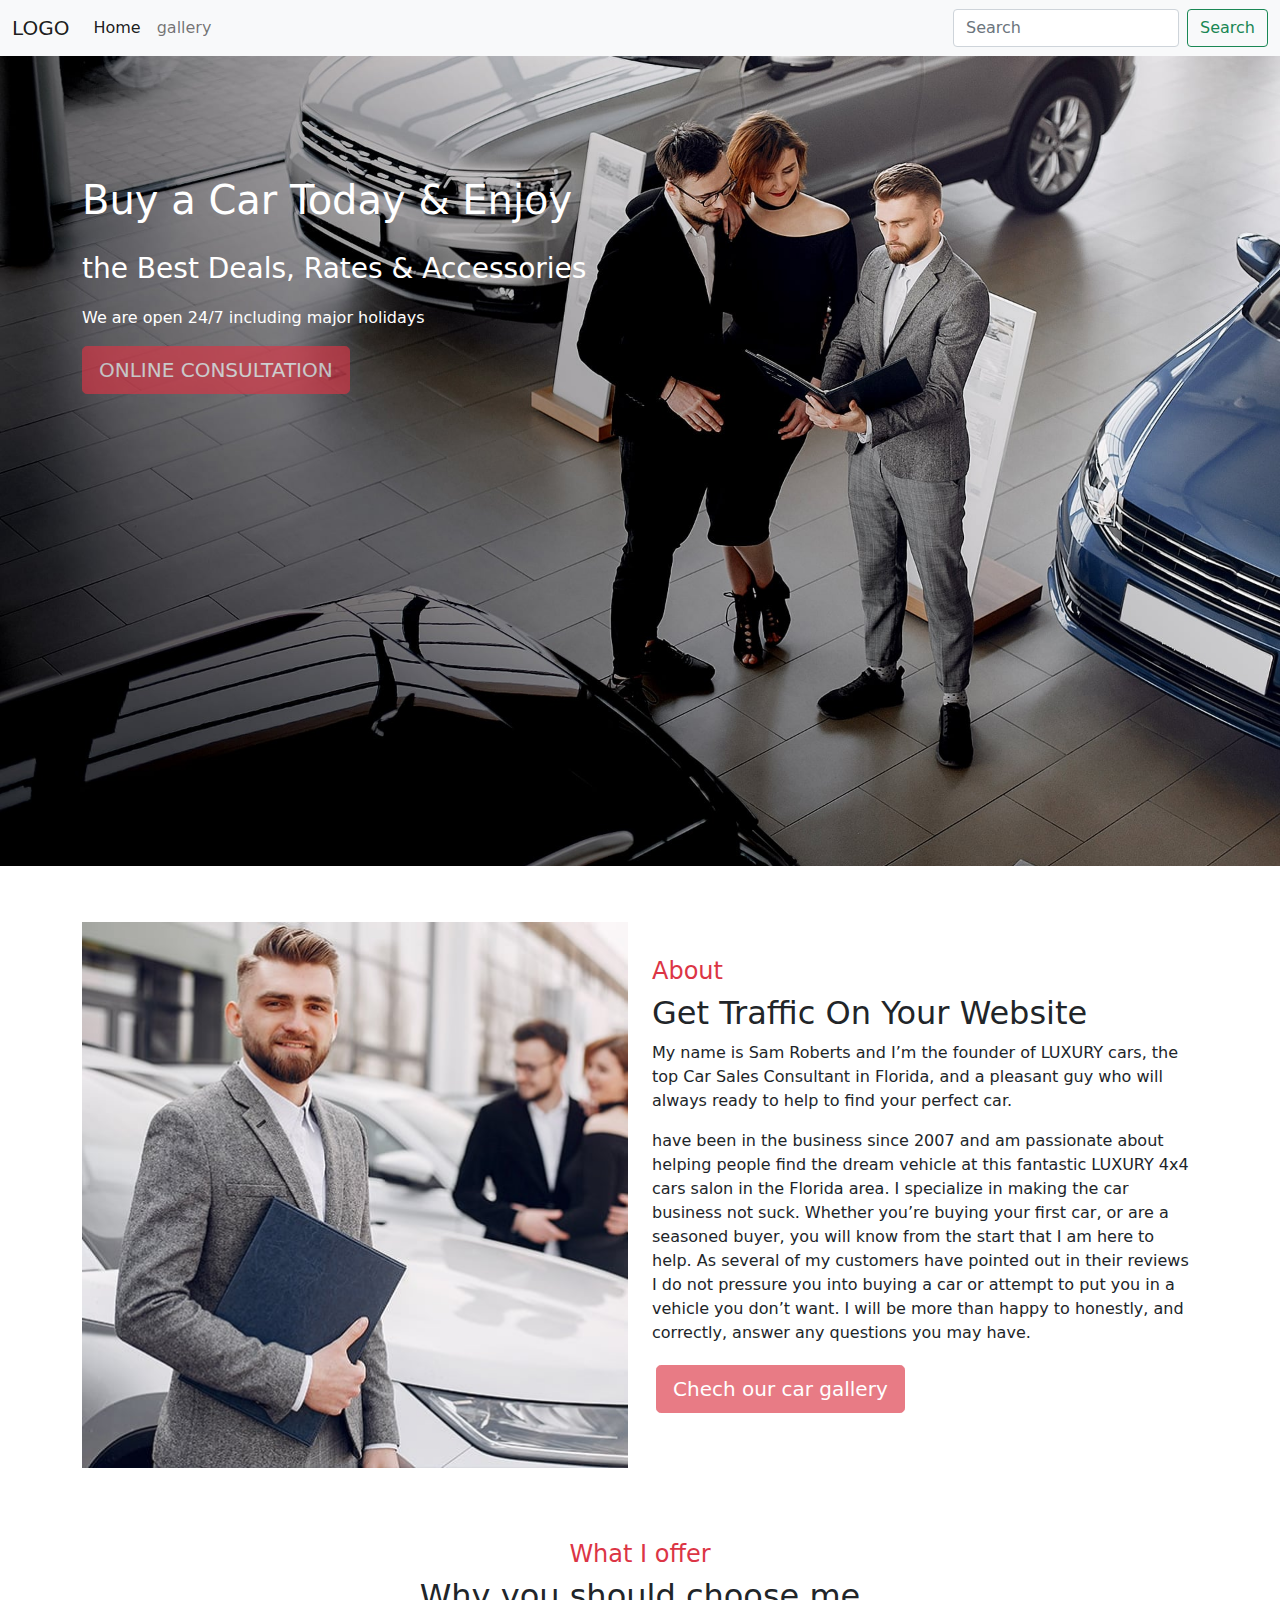
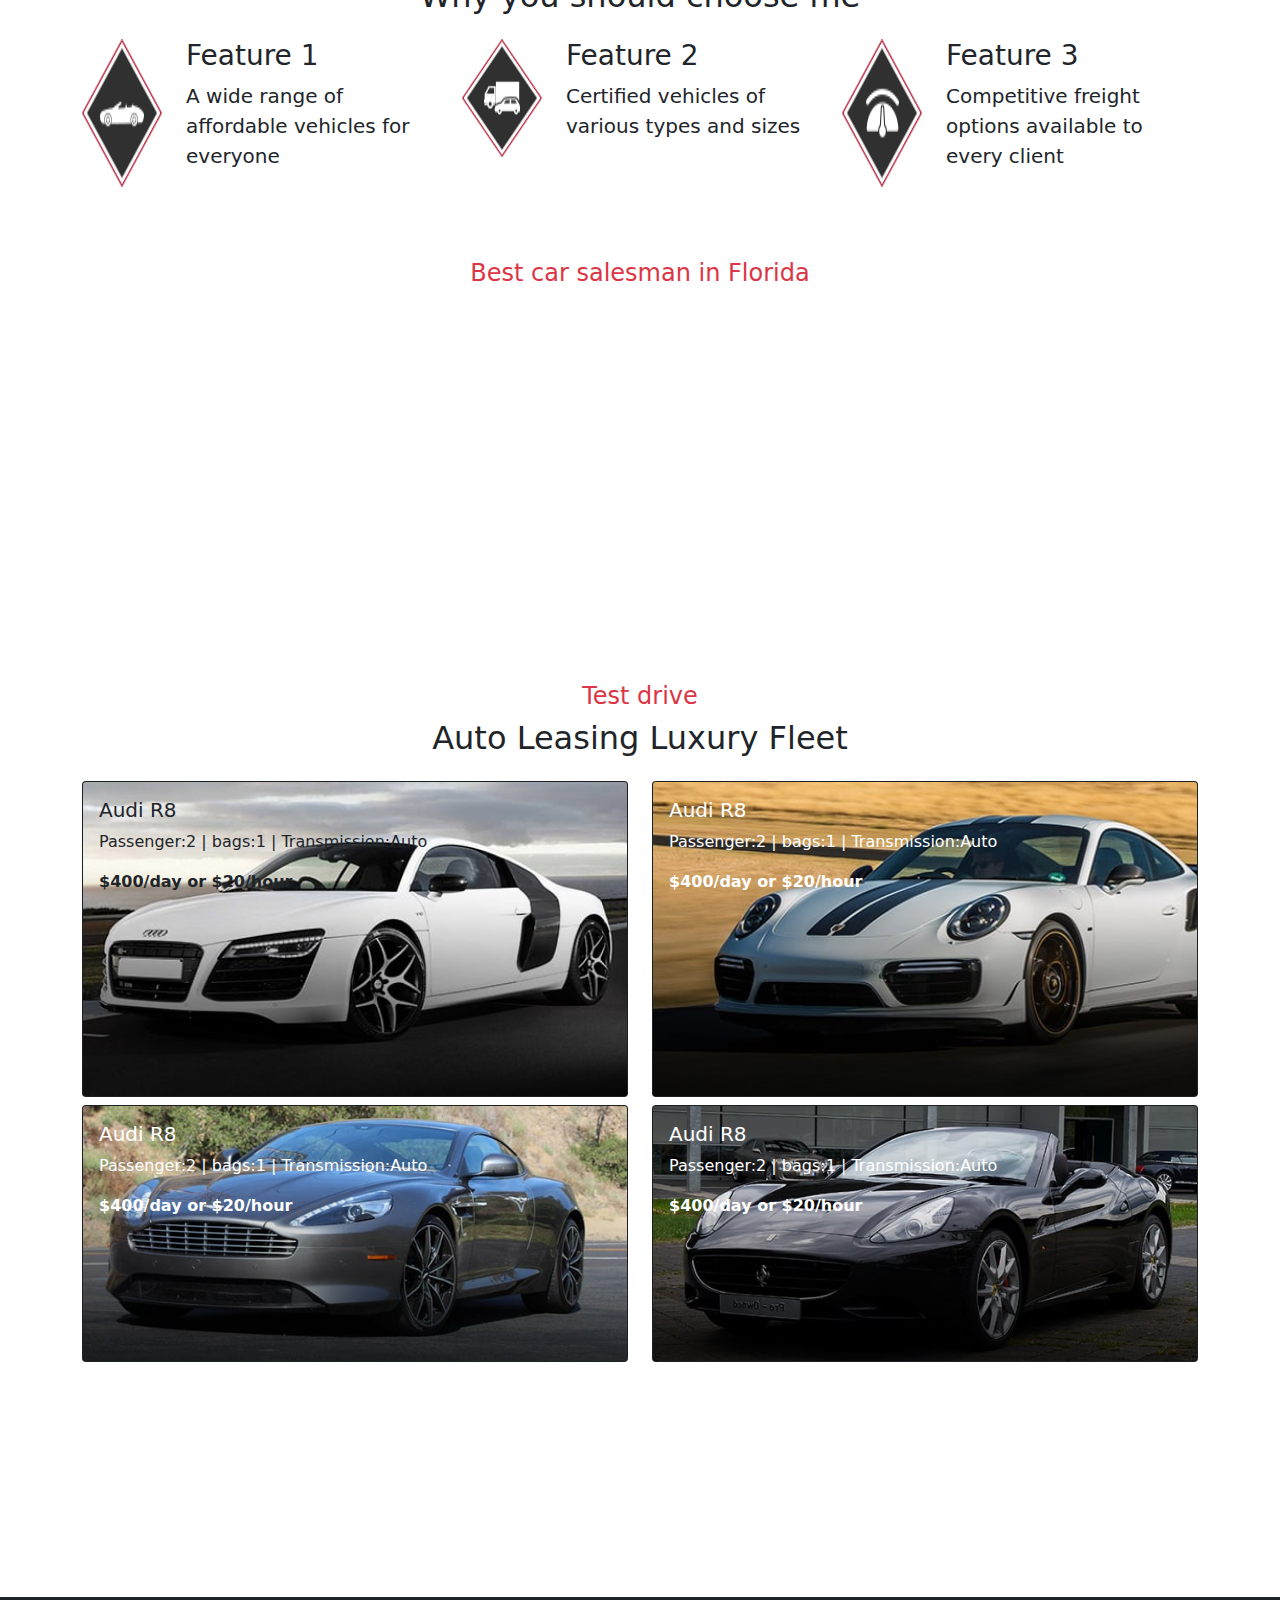
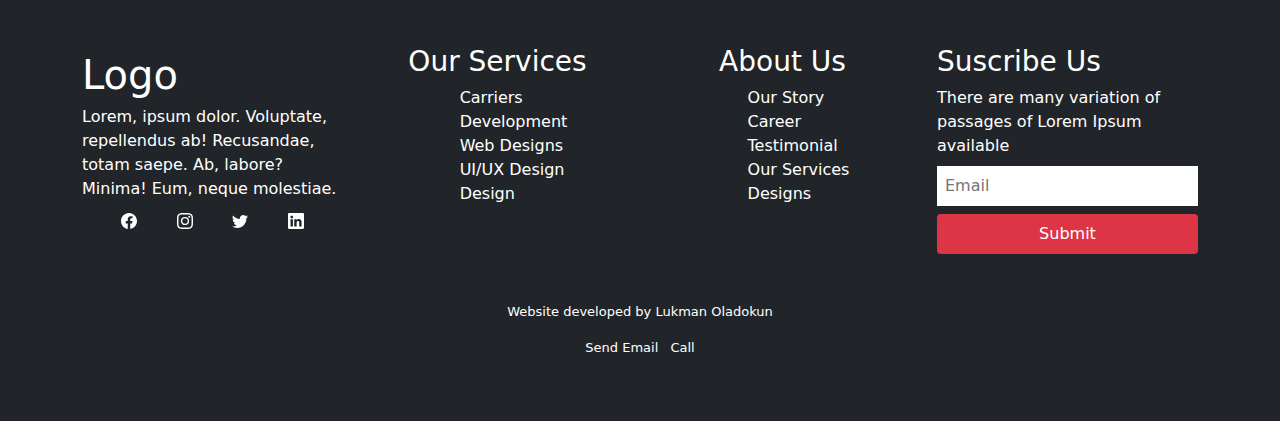
<file: index.html>
<!DOCTYPE html>
<html lang="en">
<head>
    <meta charset="UTF-8">
    <meta http-equiv="X-UA-Compatible" content="IE=edge">
    <meta name="viewport" content="width=device-width, initial-scale=1.0">
    <title>gallery of cars</title>
    <link rel="stylesheet" href="./css/bootstrap.min.css">
    <link rel="stylesheet" href="./css/style.css">

</head>
<body>
  <div class= "">
    <nav class="navbar navbar-expand-lg navbar-light bg-light">
        <div class="container-fluid">
          <a class="navbar-brand" href="/index.html">LOGO</a>
          <button class="navbar-toggler" type="button" data-bs-toggle="collapse" data-bs-target="#navbarSupportedContent" aria-controls="navbarSupportedContent" aria-expanded="false" aria-label="Toggle navigation">
            <span class="navbar-toggler-icon"></span>
          </button>
          <div class="collapse navbar-collapse" id="navbarSupportedContent">
            <ul class="navbar-nav me-auto mb-2 mb-lg-0">
              <li class="nav-item">
                <a class="nav-link active" aria-current="page" href="./index.html">Home</a>
              </li>
              <li class="nav-item">
                <a class="nav-link" href="./cars.html">gallery</a>
              </li>
            </ul>
            <form class="d-flex">
              <input class="form-control me-2" type="search" placeholder="Search" aria-label="Search">
              <button class="btn btn-outline-success" type="submit">Search</button>
            </form>
          </div>
        </div>
    </nav>
  </div>

  <header class="banner text-white">
    <div class="bg-color">
      <div class="container">  
        <h3 class="header-title fs-1 mb-4">Buy a Car Today & Enjoy</h3>
        <p class=" fs-3">the Best Deals, Rates & Accessories</p>
        <p my-5> We are open 24/7 including major holidays</p>
        <a href="#" class="btn btn-danger btn-lg disabled mb-5" tabindex="-1" role="button" aria-disabled="true">ONLINE CONSULTATION</a>
      </div>
    </div>
  </header>

  <section>
    <div class="container py-5">
      <div class="row align-items-center">
        <div class="col-12 col-lg-6 col mt-2">
          <img src="./images/index-img01.jpg" alt="benefit02" class="img-fluid">
        </div>
        <div class="col-12 col-lg-6 col mt-2">
          <h4 class="text-danger">About</h4>
          <h2>Get Traffic On Your Website</h2>
          <p>My name is Sam Roberts and I’m the founder of LUXURY cars, the top Car Sales Consultant in Florida, and a pleasant guy who will always ready to help to find your perfect car.</p> 
          <p> have been in the business since 2007 and am passionate about helping people find the dream vehicle at this fantastic LUXURY 4x4 cars salon  in the Florida area. I specialize in making the car business not suck. Whether you’re buying your first car, or are a seasoned buyer, you will know from the start that I am here to help. As several of my customers have pointed out in their reviews I do not pressure you into buying a car or attempt to put you in a vehicle you don’t want. I will be more than happy to honestly, and correctly, answer any questions you may have. </p>
          
          <div class="my-3">
            <a href="./cars.html" class="btn btn-danger btn-lg disabled m-1" tabindex="-1" role="button" aria-disabled="false">Chech our car gallery</a>
          </div>
        </div>
      </div>        
    </div>      
  </section>

  <section>
    <div class="container py-3">
      <div class=" mt-2">
        <h4 class="text-danger text-center">What I offer</h4>
        <h2 class="pb-3 text-center">Why you should choose me</h2>
        <div class="row">
          <div class="col-12 col-lg-4 pb-2">
            <div class="d-flex">
              <img src="./images/index-icon01.png" alt="icon" class="img-fluid pe-4"> 
              <span><h3>Feature 1</h3><p class="fs-5">A wide range of affordable vehicles for everyone</p></span>
            </div>
          </div>
          <div class="col-12 col-lg-4 pb-2">
            <div class="d-flex">
              <img src="./images/icon02.png" alt="icon" class="img-fluid pe-4"> 
              <span><h3>Feature 2</h3><p class="fs-5">Certified vehicles of various types and sizes</p></span>
            </div>
          </div>
          <div class="col-12 col-lg-4 pb-2">
            <div class="d-flex">
              <img src="./images/icon03.png" alt="icon" class="img-fluid pe-4"> 
              <span><h3>Feature 3</h3><p class="fs-5">Competitive freight options available to every client</p></span>
            </div>
          </div>
        </div> 
    </div>
  </section>
  
  <section class="">
    <div class="bg-second py-5">
      <div class="container-fluid">
        <div class="">
          <h4 class="text-danger text-center">Best car salesman in Florida</h4>
          <h2 class="pb-3 text-center text-white">Why rent your car with Auto Leasing in Florida?</h2>
          <p class="fs-5 text-white">Are you looking to navigate one of the most popular cities in the world, or set off on a road trip into the country? Auto Leasing is here to help. A car rental in Florida affords you an unmatched sense of freedom and flexibility, inviting you to delve deep into the cultural and historical wealth of this beautiful city. Rent a car that best suits your trip using our straightforward booking panel. Hiring a car has never been easier, and you get to enjoy a variety of benefits.</p>
        </div>
        <div class="row">
          <div class="col-12 col-md-4 col-lg-4">
            <div class="d-flex flex-column fs-5 text-center text-white">
              <p class="mb-3 fw-bold">1342</p>
              <p>Trips</p>
            </div>
          </div>
          <div class="col-12 col-md-4 col-lg-4">
            <div class="d-flex flex-column fs-5 text-white text-center">
              <p class="mb-3 fw-bold">52</p>
              <p>Members</p>
            </div>
          </div>
          <div class="col-12 col-md-4 col-lg-4">
            <div class="d-flex flex-column fs-5 text-white text-center">
              <p class="w-bold mb-3">132</p>
              <p>Cars</p>
            </div>
          </div>
        </div>
      </div>
    </div>
  </section>

  <section>
    <div class="container py-5">
      <h4 class="text-danger text-center">Test drive</h4>
      <h2 class="text-center pb-3">Auto Leasing Luxury Fleet </h2>
      <div class="row ">
        <div class="col-12 col-md-6 col-lg-6 pb-2">
          <div class="card bg-dark text-white"> 
            <img src="./images/img03.jpg" class="card-img" alt="Audi R8">
            <div class="card-img-overlay text-dark">
              <h5 class="card-title">Audi R8</h5>
              <p class="card-text">Passenger:2 | bags:1 | Transmission:Auto</p>
              <p class="card-text fw-bold">$400/day or $20/hour</p>
            </div>
          </div>
        </div>
        <div class="col-12 col-md-6 col-lg-6 pb-2" >
          <div class="card bg-dark text-white">
            <img src="./images/img06.jpg" class="card-img img-fluid" alt="Audi R8">
            <div class="card-img-overlay">
              <h5 class="card-title">Audi R8</h5>
              <p class="card-text">Passenger:2 | bags:1 | Transmission:Auto</p>
              <p class="card-text fw-bold">$400/day or $20/hour</p>
            </div>
          </div>
        </div>
      </div>

      <div class="row">
        <div class="col-12 col-md-6 col-lg-6 pb-2">
          <div class="card bg-dark text-white"> 
            <img src="./images/img04.jpg" class="card-img" alt="Audi R8">
            <div class="card-img-overlay">
              <h5 class="card-title">Audi R8</h5>
              <p class="card-text">Passenger:2 | bags:1 | Transmission:Auto</p>
              <p class="card-text fw-bold">$400/day or $20/hour</p>
            </div>
          </div>
        </div>
        <div class="col-12 col-md-6 col-lg-6 pb-2">
          <div class="card bg-dark text-white">
            <img src="./images/img05.jpg" class="card-img img-fluid" alt="Audi R8">
            <div class="card-img-overlay">
              <h5 class="card-title">Audi R8</h5>
              <p class="card-text">Passenger:2 | bags:1 | Transmission:Auto</p>
              <p class="card-text fw-bold">$400/day or $20/hour</p>
            </div>
          </div>
        </div>
      </div>
    </div>
  </section>

  <section>
    <div class="content-background-03">
      <div class="content container text-white py-5">
        <h2>Get a Free Consultation or Book Your Appointment Today </h2>
        <h4>Call Us (123) 456 7890</h4> 
      </div>
    </div>
  </section>

  <footer class="bg-dark text-white">
    <div class="container py-5">
      <div class="row">
        <div class="col-12 col-lg-3 col-md-3">
          <a class= "fs-1" href="http://">Logo</a>
          <p class="mb-2">Lorem, ipsum dolor.
              Voluptate, repellendus ab!
              Recusandae, totam saepe.
              Ab, labore? Minima!
              Eum, neque molestiae.</p>
          <div class="social-media d-flex justify-content-evenly">
            <a href="#">
              <svg xmlns="http://www.w3.org/2000/svg" width="16" height="16" fill="currentColor" class="bi bi-facebook" viewBox="0 0 16 16">
                <path d="M16 8.049c0-4.446-3.582-8.05-8-8.05C3.58 0-.002 3.603-.002 8.05c0 4.017 2.926 7.347 6.75 7.951v-5.625h-2.03V8.05H6.75V6.275c0-2.017 1.195-3.131 3.022-3.131.876 0 1.791.157 1.791.157v1.98h-1.009c-.993 0-1.303.621-1.303 1.258v1.51h2.218l-.354 2.326H9.25V16c3.824-.604 6.75-3.934 6.75-7.951z"/>
              </svg>
            </a>
            <a href="#">
              <svg xmlns="http://www.w3.org/2000/svg" width="16" height="16" fill="currentColor" class="bi bi-instagram" viewBox="0 0 16 16">
                <path d="M8 0C5.829 0 5.556.01 4.703.048 3.85.088 3.269.222 2.76.42a3.917 3.917 0 0 0-1.417.923A3.927 3.927 0 0 0 .42 2.76C.222 3.268.087 3.85.048 4.7.01 5.555 0 5.827 0 8.001c0 2.172.01 2.444.048 3.297.04.852.174 1.433.372 1.942.205.526.478.972.923 1.417.444.445.89.719 1.416.923.51.198 1.09.333 1.942.372C5.555 15.99 5.827 16 8 16s2.444-.01 3.298-.048c.851-.04 1.434-.174 1.943-.372a3.916 3.916 0 0 0 1.416-.923c.445-.445.718-.891.923-1.417.197-.509.332-1.09.372-1.942C15.99 10.445 16 10.173 16 8s-.01-2.445-.048-3.299c-.04-.851-.175-1.433-.372-1.941a3.926 3.926 0 0 0-.923-1.417A3.911 3.911 0 0 0 13.24.42c-.51-.198-1.092-.333-1.943-.372C10.443.01 10.172 0 7.998 0h.003zm-.717 1.442h.718c2.136 0 2.389.007 3.232.046.78.035 1.204.166 1.486.275.373.145.64.319.92.599.28.28.453.546.598.92.11.281.24.705.275 1.485.039.843.047 1.096.047 3.231s-.008 2.389-.047 3.232c-.035.78-.166 1.203-.275 1.485a2.47 2.47 0 0 1-.599.919c-.28.28-.546.453-.92.598-.28.11-.704.24-1.485.276-.843.038-1.096.047-3.232.047s-2.39-.009-3.233-.047c-.78-.036-1.203-.166-1.485-.276a2.478 2.478 0 0 1-.92-.598 2.48 2.48 0 0 1-.6-.92c-.109-.281-.24-.705-.275-1.485-.038-.843-.046-1.096-.046-3.233 0-2.136.008-2.388.046-3.231.036-.78.166-1.204.276-1.486.145-.373.319-.64.599-.92.28-.28.546-.453.92-.598.282-.11.705-.24 1.485-.276.738-.034 1.024-.044 2.515-.045v.002zm4.988 1.328a.96.96 0 1 0 0 1.92.96.96 0 0 0 0-1.92zm-4.27 1.122a4.109 4.109 0 1 0 0 8.217 4.109 4.109 0 0 0 0-8.217zm0 1.441a2.667 2.667 0 1 1 0 5.334 2.667 2.667 0 0 1 0-5.334z"/>
              </svg>
            </a>
            <a href="#">
              <svg xmlns="http://www.w3.org/2000/svg" width="16" height="16" fill="currentColor" class="bi bi-twitter" viewBox="0 0 16 16">
                <path d="M5.026 15c6.038 0 9.341-5.003 9.341-9.334 0-.14 0-.282-.006-.422A6.685 6.685 0 0 0 16 3.542a6.658 6.658 0 0 1-1.889.518 3.301 3.301 0 0 0 1.447-1.817 6.533 6.533 0 0 1-2.087.793A3.286 3.286 0 0 0 7.875 6.03a9.325 9.325 0 0 1-6.767-3.429 3.289 3.289 0 0 0 1.018 4.382A3.323 3.323 0 0 1 .64 6.575v.045a3.288 3.288 0 0 0 2.632 3.218 3.203 3.203 0 0 1-.865.115 3.23 3.23 0 0 1-.614-.057 3.283 3.283 0 0 0 3.067 2.277A6.588 6.588 0 0 1 .78 13.58a6.32 6.32 0 0 1-.78-.045A9.344 9.344 0 0 0 5.026 15z"/>
              </svg>
            </a>
            <a href="#">
              <svg xmlns="http://www.w3.org/2000/svg" width="16" height="16" fill="currentColor" class="bi bi-linkedin" viewBox="0 0 16 16">
                <path d="M0 1.146C0 .513.526 0 1.175 0h13.65C15.474 0 16 .513 16 1.146v13.708c0 .633-.526 1.146-1.175 1.146H1.175C.526 16 0 15.487 0 14.854V1.146zm4.943 12.248V6.169H2.542v7.225h2.401zm-1.2-8.212c.837 0 1.358-.554 1.358-1.248-.015-.709-.52-1.248-1.342-1.248-.822 0-1.359.54-1.359 1.248 0 .694.521 1.248 1.327 1.248h.016zm4.908 8.212V9.359c0-.216.016-.432.08-.586.173-.431.568-.878 1.232-.878.869 0 1.216.662 1.216 1.634v3.865h2.401V9.25c0-2.22-1.184-3.252-2.764-3.252-1.274 0-1.845.7-2.165 1.193v.025h-.016a5.54 5.54 0 0 1 .016-.025V6.169h-2.4c.03.678 0 7.225 0 7.225h2.4z"/>
              </svg>
            </a> 
          </div>
        </div>
        <div class="col-12 col-lg-3 col-md-3 d-flex flex-column align-items-center">
          <h3>Our Services</h3>
          <ul >
            <li> <a href="#" target="_blank">Carriers</a> </li>
            <li> <a href="#" target="_blank">Development</a> </li>
            <li> <a href="#" target="_blank"> Web Designs</a> </li>
            <li> <a href="#" target="_blank">UI/UX Design</a> </li>
            <li> <a href="#" target="_blank">Design</a> </li>
          </ul>
        </div>
        <div class="col-12 col-lg-3 col-md-3 d-flex flex-column align-items-center">
          <h3>About Us</h3>
          <ul>
            <li> <a href="#" target="_blank">Our Story</a> </li>
            <li> <a href="#" target="_blank">Career</a> </li>
            <li> <a href="#" target="_blank">Testimonial</a> </li>
            <li> <a href="#" target="_blank">Our Services</a> </li>
            <li> <a href="#" target="_blank">Designs</a> </li>
          </ul>
        </div>
        <div class="col-12 col-lg-3 col-md-3">
          <h3>Suscribe Us</h3>
          <p class="mb-2">There are many variation of passages of Lorem Ipsum available</p>
          <div class="form">
            <form action="" method="post">
              <input type="email" name="Suscribe" id="" placeholder="Email" class="p-2 mb-2 border-0 w-100">
              <button type="submit" class="bg-danger text-white px-4 py-2 rounded border-0 w-100">Submit</button>
            </form>
          </div>
        </div>
      </div>
      <div class="developer mt-5">
        <p class="px-3"> Website developed by Lukman Oladokun</p>
        <p class="text-danger"><a href="mailto:lukmanoladokun86@gmail.com" class="pe-2">Send Email </a>
          <a href="tel:+2348135425726">Call</a></p>
      </div>
    </div>
  </footer>


    <script src="./js/bootstrap.min.js"></script>
</body>
</html>
</file>
<file: css/style.css>
*, html body{
    margin: 0;
    padding: 0;
    box-sizing: border-box;
}
.banner{
    background-image: url(../images/content-bg01.jpg);
    background-position: top;
    background-repeat: no-repeat;
    overflow: hidden;
    background-size: cover;
    width: 100%;
    height: 90vh;
}
.banner .header-title{
    padding-top: 120px;
}
.bg-second{
    background-image: url(../images/content-bg02.jpg);
    background-size: cover;
    background-attachment: fixed;
    background-repeat: no-repeat;
    overflow: hidden;
    background-position: center;
}
.content-background-03{
    background-image: url(../images/content-bg06.jpg);
    background-size: cover;
    background-attachment: fixed;
    background-repeat: no-repeat;
    overflow: hidden;
    background-position: center;
}
footer a{
    color: white;
    text-decoration: unset;
}
ul li{
    list-style: none;
}
.developer{
    display: flex;
    flex-direction: column;
    align-items: center;
    font-size: small;
    gap: 2re;
}
</file>
